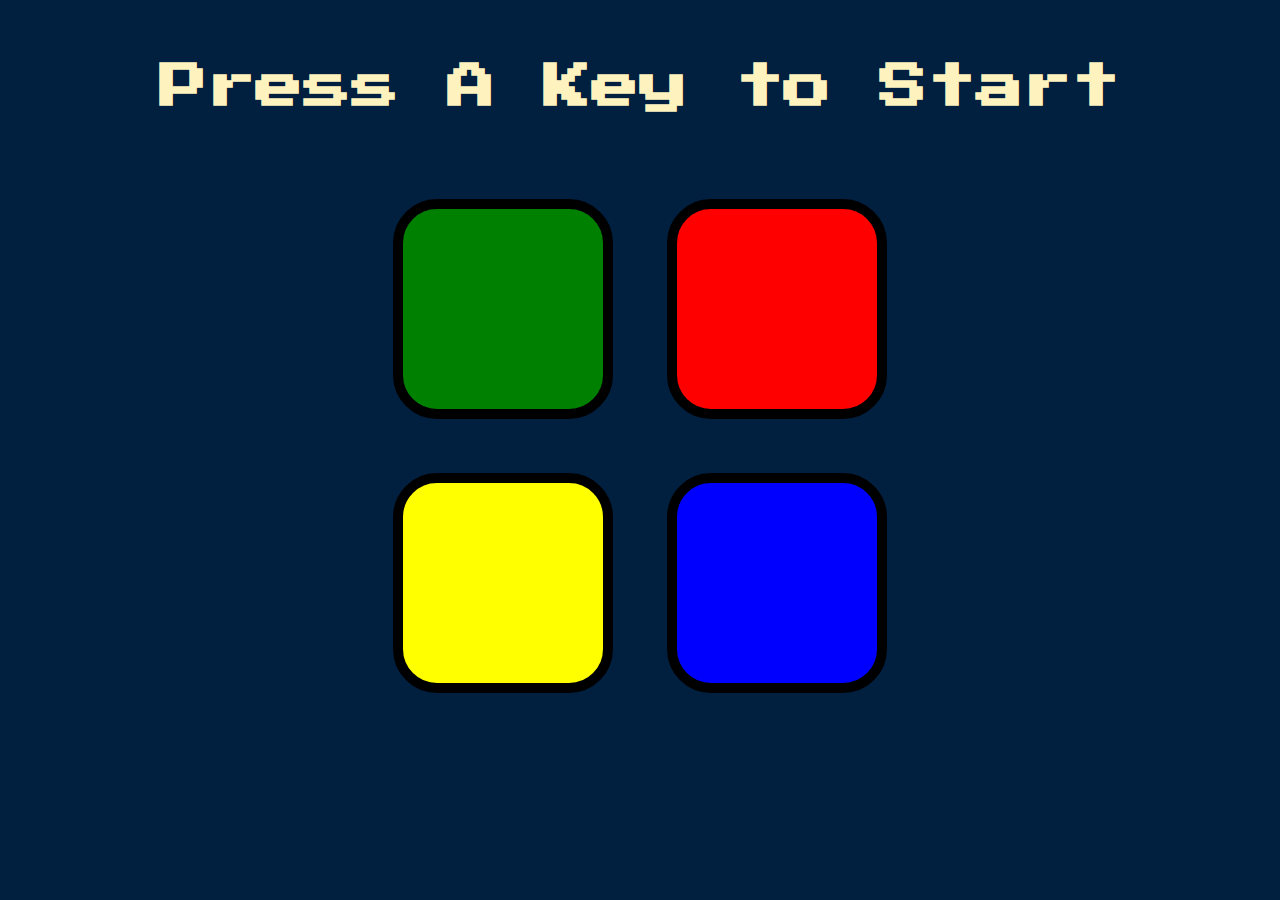
<file: Simon Game/index.html>
<!DOCTYPE html>
<html lang="en" dir="ltr">

<head>
  <meta charset="utf-8">
  <title>Simon</title>
  <link rel="stylesheet" href="styles.css">
  <link href="https://fonts.googleapis.com/css?family=Press+Start+2P" rel="stylesheet">
</head>

<body>
  <h1 id="level-title">Press A Key to Start</h1>
  <div class="container">
    <div lass="row">

      <div type="button" id="green" class="btn green">

      </div>

      <div type="button" id="red" class="btn red">

      </div>
    </div>

    <div class="row">

      <div type="button" id="yellow" class="btn yellow">

      </div>
      <div type="button" id="blue" class="btn blue">

      </div>

    </div>

  </div>

  <script src="https://ajax.googleapis.com/ajax/libs/jquery/3.3.1/jquery.min.js"></script>
  <script src="game.js" charset="utf-8"></script>

</body>

</html>
</file>
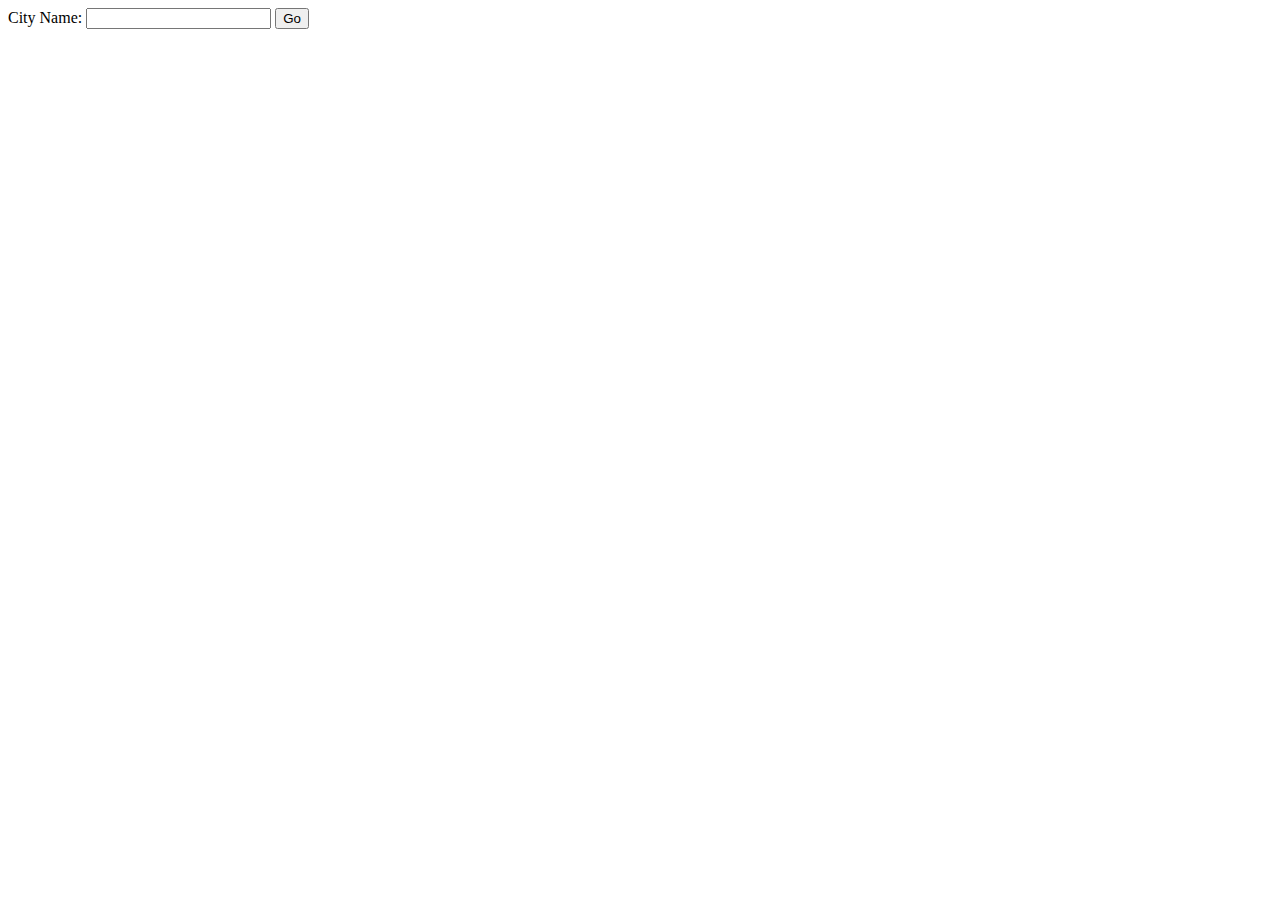
<file: weather project/index.html>
<!DOCTYPE html>
<html lang="en" dir="ltr">
  <head>
    <meta charset="utf-8">
    <title>Weather App</title>
  </head>
  <body>
  <form class="" action="/" method="post">

  <label for="cityInput">City Name: </label>
    <input id= "cityInput" type="text" name="cityName" >
    <button type="submit" >Go</button>
</form>
  </body>
</html>
</file>
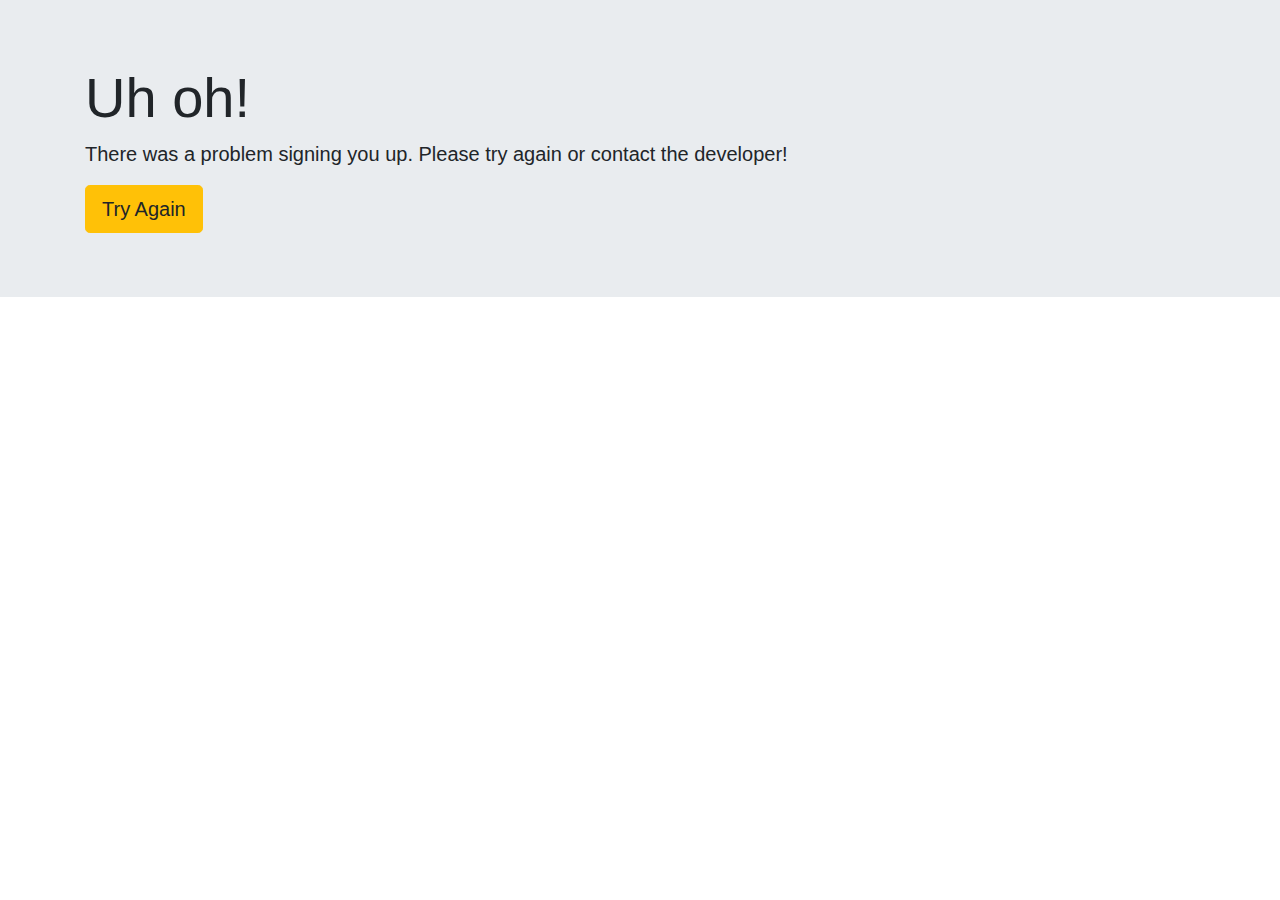
<file: Newsletter-Signup website/failure.html>
<!DOCTYPE html>
<html lang="en" dir="ltr">
  <head>
    <meta charset="utf-8">
    <title>Failure</title>
    <!-- Bootstrap core CSS -->
    <link rel="stylesheet" href="https://stackpath.bootstrapcdn.com/bootstrap/4.3.1/css/bootstrap.min.css" integrity="sha384-ggOyR0iXCbMQv3Xipma34MD+dH/1fQ784/j6cY/iJTQUOhcWr7x9JvoRxT2MZw1T" crossorigin="anonymous">
  </head>
  <body>


    <div class="jumbotron jumbotron-fluid">
      <div class="container">
        <h1 class="display-4"><b>Uh oh!</b></h1>
        <p class="lead">There was a problem signing you up. Please try again or contact the developer!</p>

      <form action="/" method="post">
        <button class="btn btn-lg btn-warning" type="submit" name="button">Try Again</button>

      </form>

     </div>
     </div>


  </body>
</html>
</file>
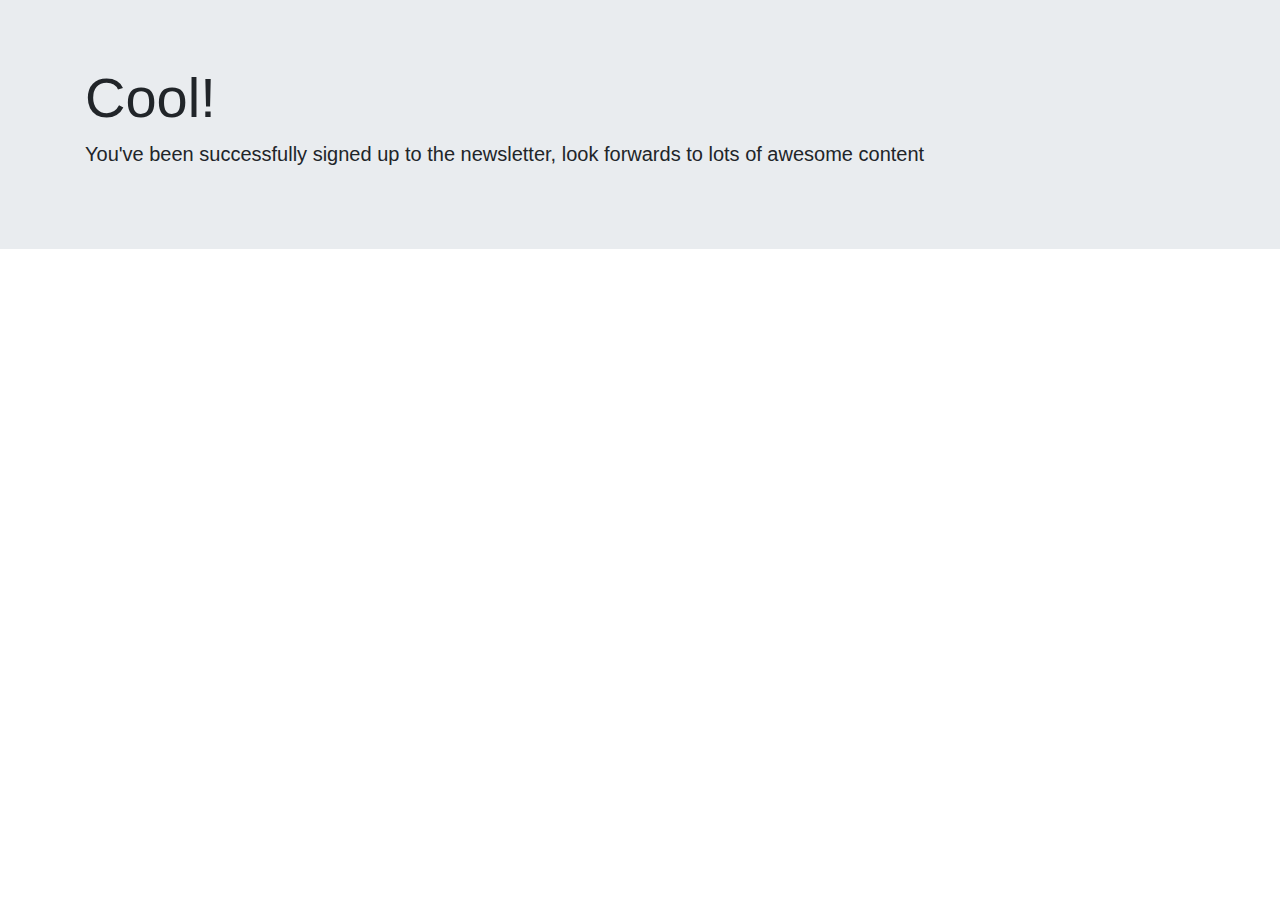
<file: Newsletter-Signup website/success.html>
<!DOCTYPE html>
<html lang="en" dir="ltr">
  <head>
    <meta charset="utf-8">
    <title>Success</title>
    <!-- Bootstrap core CSS -->
    <link rel="stylesheet" href="https://stackpath.bootstrapcdn.com/bootstrap/4.3.1/css/bootstrap.min.css" integrity="sha384-ggOyR0iXCbMQv3Xipma34MD+dH/1fQ784/j6cY/iJTQUOhcWr7x9JvoRxT2MZw1T" crossorigin="anonymous">
  </head>
  <body>


    <div class="jumbotron jumbotron-fluid">
      <div class="container">
        <h1 class="display-4"><b>Cool!</b></h1>
        <p class="lead">You've been successfully signed up to the newsletter, look forwards to lots of awesome content</p>
     </div>
     </div>


  </body>
</html>
</file>
<file: Simon Game/styles.css>
body {
  text-align: center;
  background-color: #011F3F;
}

#level-title {
  font-family: 'Press Start 2P', cursive;
  font-size: 3rem;
  margin:  5%;
  color: #FEF2BF;
}

.container {
  display: block;
  width: 50%;
  margin: auto;

}

.btn {
  margin: 25px;
  display: inline-block;
  height: 200px;
  width: 200px;
  border: 10px solid black;
  border-radius: 20%;
}

.game-over {
  background-color: red;
  opacity: 0.8;
}

.red {
  background-color: red;
}

.green {
  background-color: green;
}

.blue {
  background-color: blue;
}

.yellow {
  background-color: yellow;
}

.pressed {
  box-shadow: 0 0 20px white;
  background-color: grey;
}
</file>
